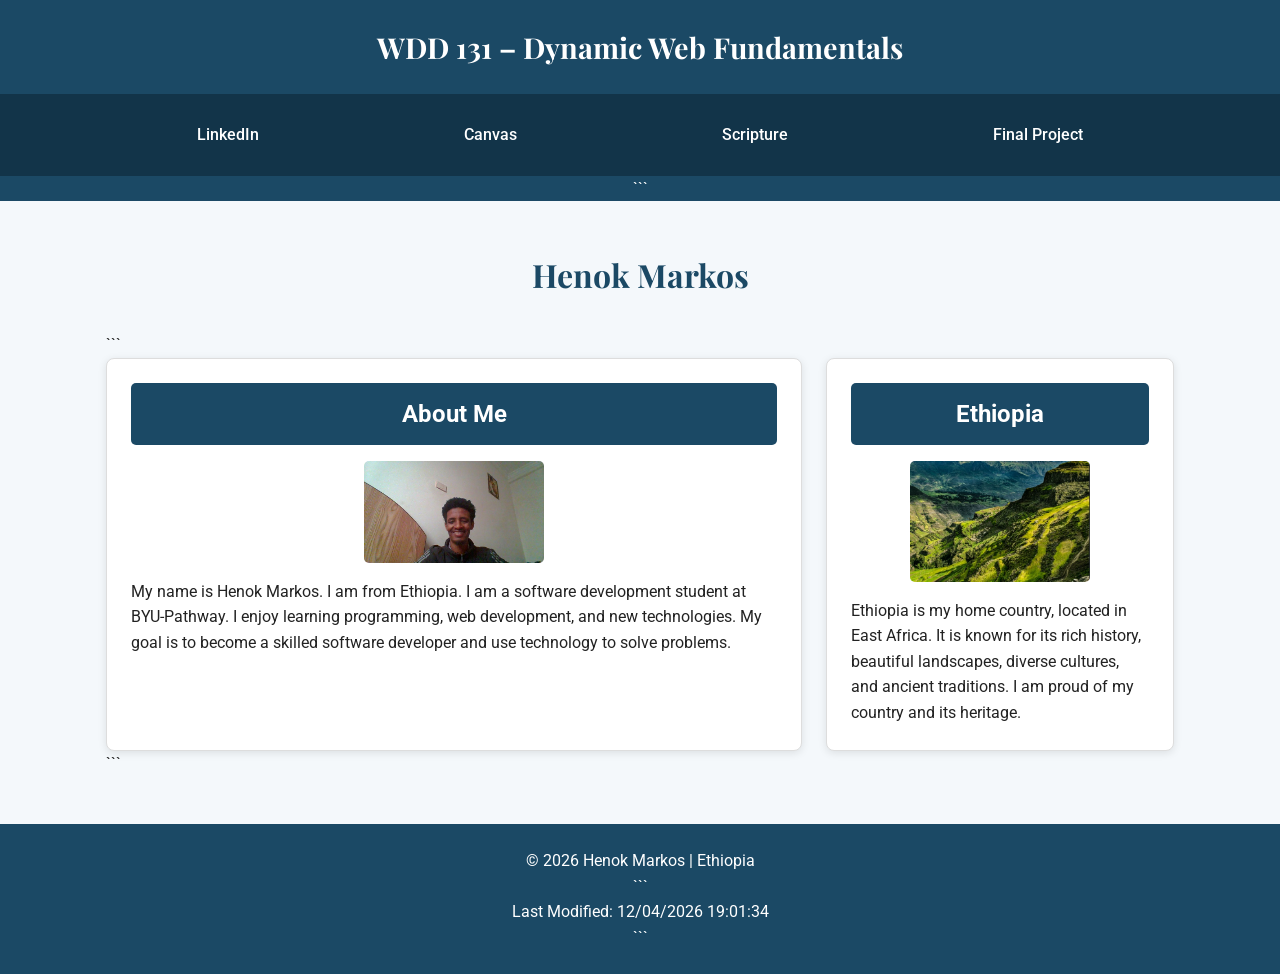
<file: index.html>
<!DOCTYPE html>

<html lang="en">
<head>
    <meta charset="UTF-8">
    <meta name="viewport" content="width=device-width, initial-scale=1.0">


<title>WDD 131 – Dynamic Web Fundamentals – Henok Markos</title>

<meta name="description" content="WDD 131 – Dynamic Web Fundamentals. Henok Markos. A personal homepage about my background, Ethiopia, web development, and learning journey.">

<meta name="author" content="Henok Markos">

<link rel="preconnect" href="https://fonts.googleapis.com">
<link rel="preconnect" href="https://fonts.gstatic.com" crossorigin>
<link href="https://fonts.googleapis.com/css2?family=Roboto:wght@400;500;700&family=Playfair+Display:wght@600;700&display=swap" rel="stylesheet">
<link rel="stylesheet" href="styles/base.css">
<script src="scripts/getdates.js" defer></script>

</head>

<body>


<header>
    <span id="course-title">WDD 131 – Dynamic Web Fundamentals</span>


<nav>
    <a href="https://www.linkedin.com/" target="_blank">LinkedIn</a>

    <a href="https://byupw.instructure.com/" target="_blank">Canvas</a>

    <a href="https://www.churchofjesuschrist.org/study/scriptures" target="_blank">Scripture</a>

    <a href="#">Final Project</a>
</nav>
```

</header>


<main>
    <h1>Henok Markos</h1>

```
<div class="content-grid">

    <section class="card">
        <h2>About Me</h2>

        <img src="images/profile.jpg" alt="Photo of Henok Markos">

        <p>
            My name is Henok Markos. I am from Ethiopia.
            I am a software development student at BYU-Pathway.
            I enjoy learning programming, web development,
            and new technologies. My goal is to become a skilled
            software developer and use technology to solve problems.
        </p>
    </section>

    <section class="card">
        <h2>Ethiopia</h2>

        <img src="images/ethiopia.jpg" alt="Beautiful landscape of Ethiopia">

        <p>
            Ethiopia is my home country, located in East Africa.
            It is known for its rich history, beautiful landscapes,
            diverse cultures, and ancient traditions. I am proud
            of my country and its heritage.
        </p>
    </section>

</div>
```

</main>

<footer>
    <p>
        © <span id="currentyear"></span> Henok Markos | Ethiopia
    </p>

```
<p id="lastModified"></p>
```

</footer>




</body>
</html>
</file>
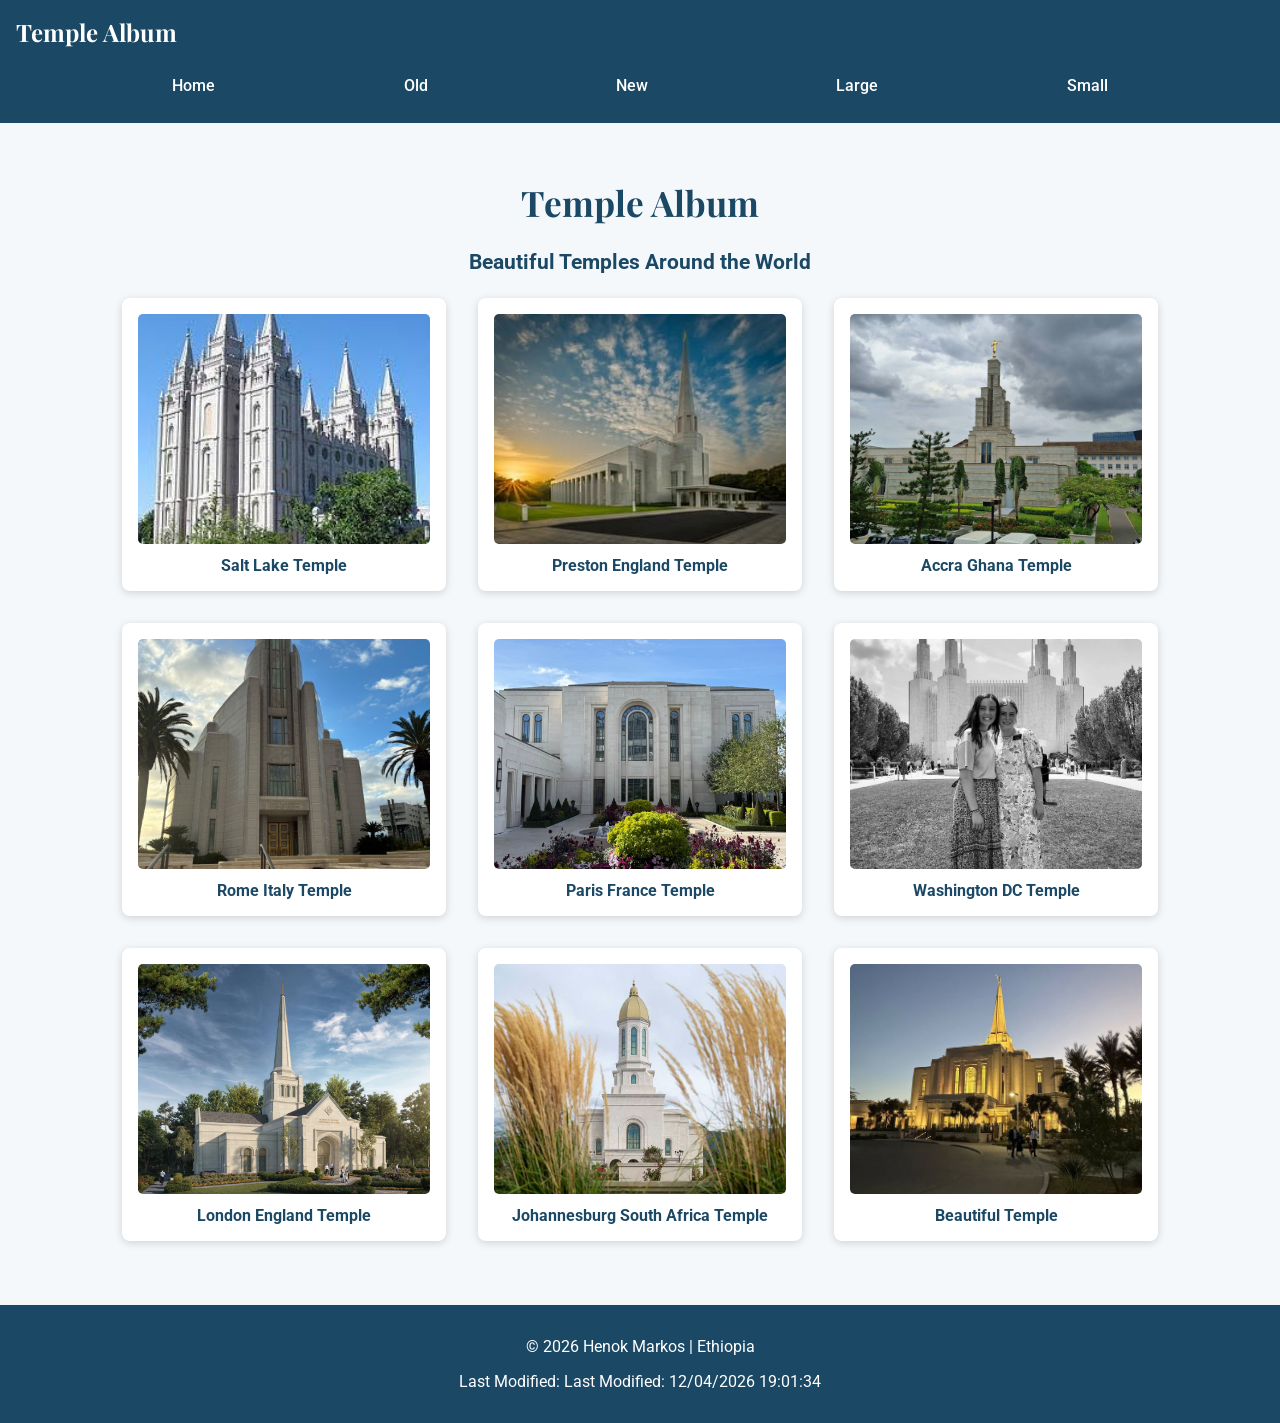
<file: temples.html>
<!DOCTYPE html>
<html lang="en">

<head>
    <meta charset="UTF-8">
    <meta name="viewport" content="width=device-width, initial-scale=1.0">

    <title>Temple Album | WDD 131 | Henok Markos</title>

    <meta name="description" content="Explore a collection of beautiful temples from around the world.">
    <meta name="author" content="Henok Markos">

    <!-- Google Fonts -->
    <link rel="preconnect" href="https://fonts.googleapis.com">
    <link rel="preconnect" href="https://fonts.gstatic.com" crossorigin>
    <link href="https://fonts.googleapis.com/css2?family=Roboto:wght@400;500;700&family=Playfair+Display:wght@600;700&display=swap" rel="stylesheet">

    <!-- CSS Files -->
    <link rel="stylesheet" href="styles/temples.css">
    <link rel="stylesheet" href="styles/temples-large.css">

    <!-- JavaScript Files -->
    <script src="scripts/getdates.js" defer></script>
    <script src="scripts/temples.js" defer></script>
</head>

<body>

    <!-- HEADER -->
    <header>
        <div class="header-container">
            <a href="temples.html" class="logo">Temple Album</a>

           <button
    type="button"
    id="menu-button"
    aria-label="Open navigation menu"
    aria-expanded="false"
    aria-controls="navigation">
    ☰
</button>
        </div>

        <!-- NAVIGATION -->
        <nav id="navigation">
            <a href="temples.html">Home</a>
            <a href="#old">Old</a>
            <a href="#new">New</a>
            <a href="#large">Large</a>
            <a href="#small">Small</a>
        </nav>
    </header>

    <!-- MAIN CONTENT -->
    <main>

        <h1>Temple Album</h1>

        <section class="temple-gallery">

            <h2>Beautiful Temples Around the World</h2>

            <div class="temple-grid">

                <figure>
                    <img src="images/temple1.jpg" alt="Salt Lake Temple">
                    <figcaption>Salt Lake Temple</figcaption>
                </figure>

                 <figure>
                    <img src="images/temple2.png" alt="Preston England Temple">
                    <figcaption>Preston England Temple</figcaption>
                </figure>

                <figure>
                    <img src="images/temple3.png" alt="Accra Ghana Temple">
                    <figcaption>Accra Ghana Temple</figcaption>
                </figure>

                <figure>
                    <img src="images/temple4.png" alt="Rome Italy Temple">
                    <figcaption>Rome Italy Temple</figcaption>
                </figure>

                <figure>
                    <img src="images/temple5.png" alt="Paris France Temple">
                    <figcaption>Paris France Temple</figcaption>
                </figure>

                <figure>
                    <img src="images/temple6.png" alt="Washington DC Temple">
                    <figcaption>Washington DC Temple</figcaption>
                </figure>

                <figure>
                    <img src="images/temple7.png" alt="London England Temple">
                    <figcaption>London England Temple</figcaption>
                </figure>

                <figure>
                    <img src="images/temple8.png" alt="Johannesburg South Africa Temple">
                    <figcaption>Johannesburg South Africa Temple</figcaption>
                </figure>

                <figure>
                    <img src="images/temple9.png" alt="Beautiful temple architecture">
                    <figcaption>Beautiful Temple</figcaption>
                </figure>

            </div>

        </section>

    </main>

    <!-- FOOTER -->
    <footer>
        <p>
            &copy; <span id="currentyear"></span> Henok Markos | Ethiopia
        </p>

        <p>
            Last Modified: <span id="lastModified"></span>
        </p>
    </footer>

</body>
</html>
</file>
<file: styles/base.css>
/* General Styles */

* {
  margin: 0;
  padding: 0;
  box-sizing: border-box;
  }

:root {
--primary-color: #1b4965;
--secondary-color: #62b6cb;
--accent-color: #cae9ff;
--text-color: #222;
--white-color: #fff;
}

body {
font-family: 'Roboto', sans-serif;
color: var(--text-color);
background-color: #f4f8fb;
line-height: 1.6;
}

/* Header */
header {
background-color: var(--primary-color);
color: var(--white-color);
text-align: center;
}

#course-title {
display: block;
padding: 1.5rem;
font-family: 'Playfair Display', serif;
font-size: 1.8rem;
font-weight: 700;
}

/* Navigation */
nav {
display: flex;
justify-content: space-evenly;
align-items: center;
background-color: #123449;
padding: 1rem;
}

nav a {
color: var(--white-color);
text-decoration: none;
padding: 0.75rem 1.5rem;
font-weight: 500;
}

nav a:hover {
background-color: var(--secondary-color);
color: #123449;
border-radius: 5px;
}

/* Main */
main {
max-width: 1100px;
margin: 2rem auto;
padding: 1rem;
}

h1 {
text-align: center;
font-family: 'Playfair Display', serif;
color: var(--primary-color);
margin-bottom: 2rem;
}

.content-grid {
display: grid;
grid-template-columns: 2fr 1fr;
gap: 1.5rem;
}

.card {
background-color: var(--white-color);
border: 1px solid #ddd;
border-radius: 8px;
padding: 1.5rem;
box-shadow: 0 2px 8px rgba(0, 0, 0, 0.1);
}

.card h2 {
background-color: var(--primary-color);
color: var(--white-color);
padding: 0.75rem;
text-align: center;
margin-bottom: 1rem;
border-radius: 5px;
}

.card img {
display: block;
max-width: 180px;
height: auto;
margin: 1rem auto;
border-radius: 5px;
}

/* Footer */
footer {
background-color: var(--primary-color);
color: var(--white-color);
text-align: center;
padding: 1.5rem;
margin-top: 2rem;
}

/* Responsive Design */
@media (max-width: 700px) {
nav {
flex-direction: column;
}

```
.content-grid {
    grid-template-columns: 1fr;
}
```

}
</file>
<file: styles/temples.css>
/* General Styles */
:root {
    --primary-color: #1b4965;
    --secondary-color: #62b6cb;
    --accent-color: #cae9ff;
    --text-color: #222;
    --background-color: #f4f8fb;
}

* {
    box-sizing: border-box;
}

body {
    margin: 0;
    font-family: 'Roboto', sans-serif;
    color: var(--text-color);
    background-color: var(--background-color);
}

/* Header */
header {
    background-color: var(--primary-color);
    color: white;
    padding: 1rem;
}

.header-container {
    display: flex;
    justify-content: space-between;
    align-items: center;
}

.logo {
    font-family: 'Playfair Display', serif;
    font-size: 1.5rem;
    font-weight: 700;
    color: white;
    text-decoration: none;
}

/* Hamburger Button */
#menu-button {
    background: none;
    border: none;
    color: white;
    font-size: 1.8rem;
    cursor: pointer;
}

/* Navigation */
nav {
    display: none;
    flex-direction: column;
    text-align: center;
    gap: 0.5rem;
    padding-top: 1rem;
}

nav.open {
    display: flex;
}

nav a {
    color: white;
    text-decoration: none;
    padding: 0.75rem;
    font-weight: 500;
    transition: background-color 0.3s ease;
}

nav a:hover {
    background-color: var(--secondary-color);
    color: #111;
    border-radius: 5px;
}

/* Main Content */
main {
    max-width: 1100px;
    margin: 0 auto;
    padding: 1rem;
}

h1 {
    text-align: center;
    font-family: 'Playfair Display', serif;
    color: var(--primary-color);
    margin-bottom: 1.5rem;
}

.temple-gallery h2 {
    text-align: center;
    color: var(--primary-color);
    font-size: 1.3rem;
    margin-bottom: 1.5rem;
}

/* Temple Grid */
.temple-grid {
    display: grid;
    grid-template-columns: 1fr;
    gap: 1.5rem;
}

figure {
    margin: 0;
    padding: 1rem;
    background-color: white;
    text-align: center;
    border-radius: 8px;
    box-shadow: 0 2px 8px rgba(0, 0, 0, 0.15);
}

figure img {
    display: block;
    width: 100%;
    height: 220px;
    object-fit: cover;
    border-radius: 5px;
}

figcaption {
    padding-top: 0.75rem;
    font-weight: 700;
    color: var(--primary-color);
}

/* Footer */
footer {
    background-color: var(--primary-color);
    color: white;
    text-align: center;
    padding: 1rem;
    margin-top: 2rem;
}
</file>
<file: styles/temples-large.css>
/* Larger Screen Layout */
@media screen and (min-width: 38rem) {

    /* Hide Hamburger */
    #menu-button {
        display: none;
    }

    /* Desktop Navigation */
    nav {
        display: flex;
        flex-direction: row;
        justify-content: space-evenly;
        align-items: center;
        padding: 1rem 0 0;
    }

    nav a {
        padding: 0.75rem 1.5rem;
    }

    /* Three Column Grid */
    .temple-grid {
        grid-template-columns: repeat(3, 1fr);
        gap: 2rem;
    }

    main {
        padding: 2rem;
    }

    h1 {
        font-size: 2.2rem;
    }

    figure img {
        height: 230px;
    }
}
</file>
